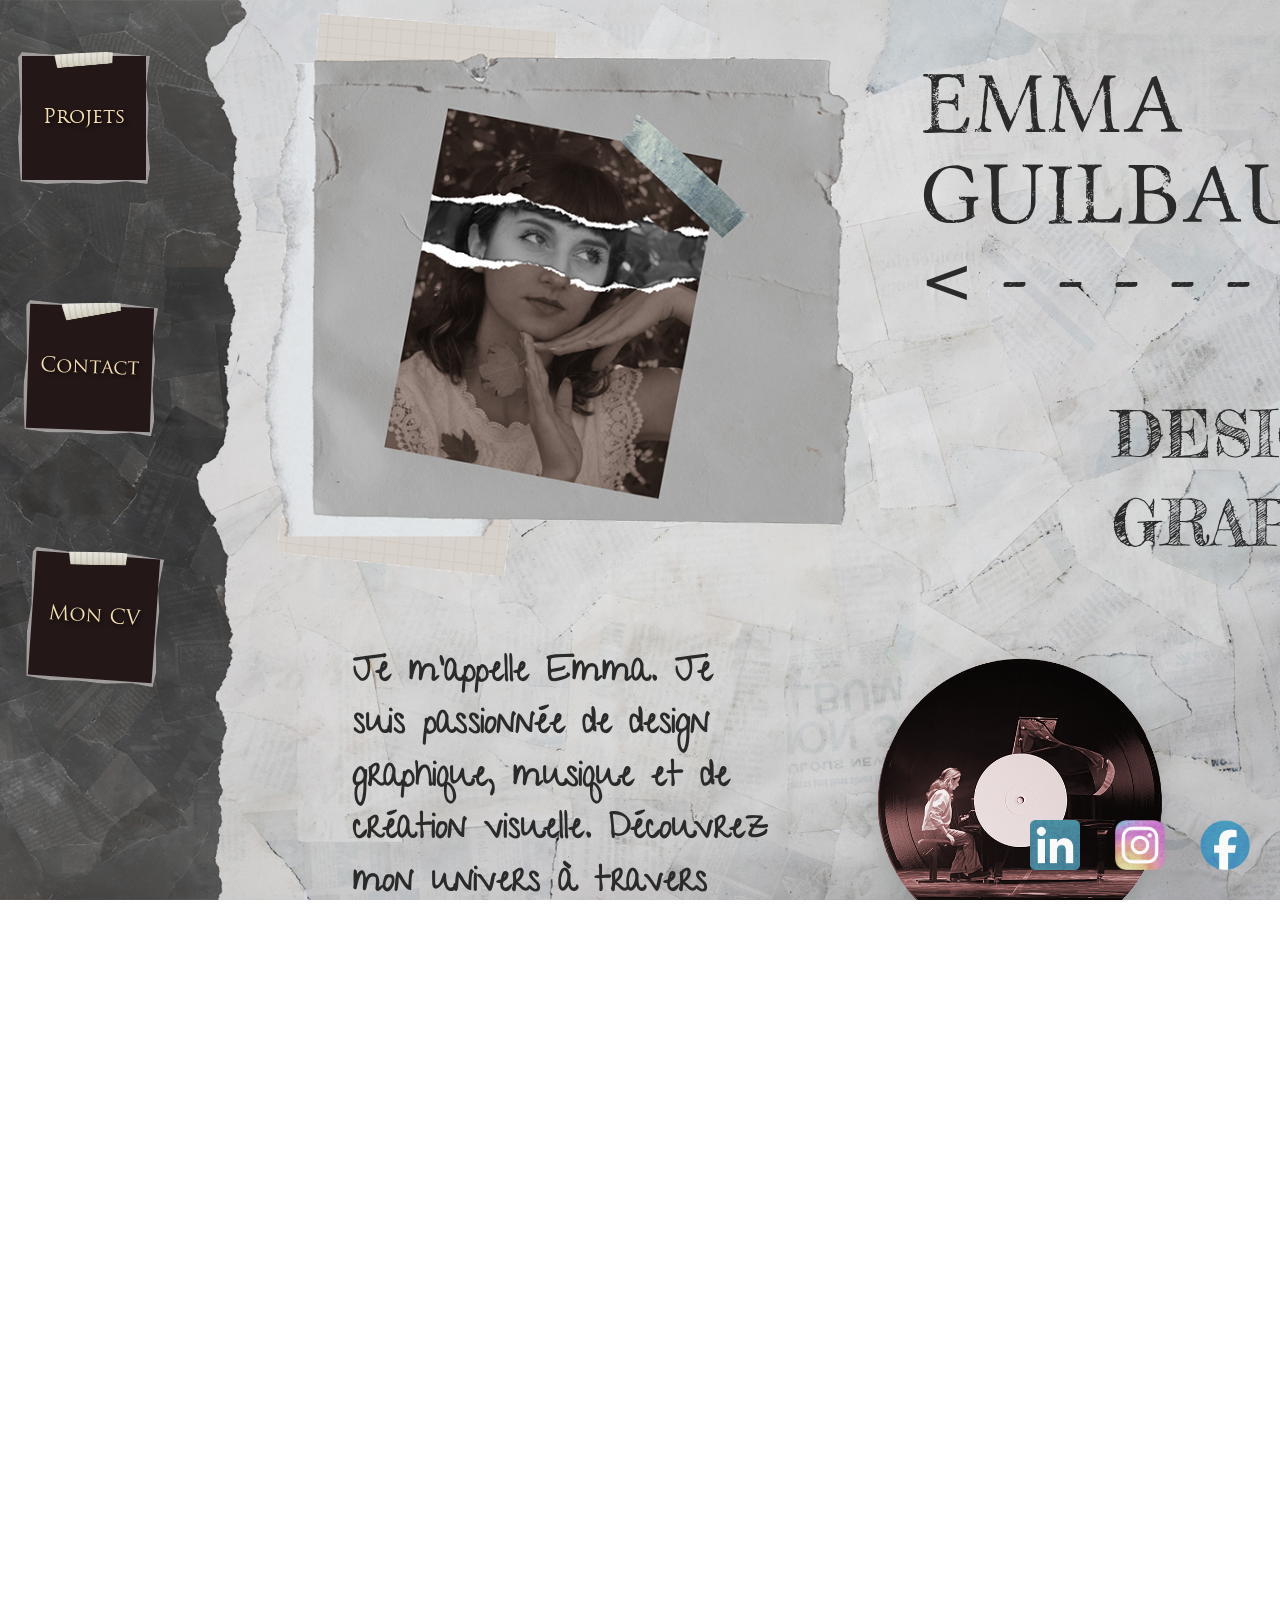
<file: index.html>
<!DOCTYPE html>
<html lang="fr">

<head>
  <meta charset="UTF-8" />
  <meta name="viewport" content="width=device-width, initial-scale=1" />
  <link rel="stylesheet" href="style.css" />
  <title>Mon portfolio</title>
</head>

<body>
  <div class="layout">
    <!-- ===================== SIDEBAR ===================== -->




    <aside class="sidebar" aria-label="Menu latéral">



      <nav>
        <div class="nav-title"></div>
        <ul>
          <li class="projet"><a href="/projets.php">Projets</a></li>
          <br> </br>
          <br> </br>
          <li class="contact"><a href="/contact.html">Contact</a></li>
          <br> </br>
          <br> </br>
          <li><a class="cv" href="/cv-emma-guilbaud.pdf" download="cv-emma-guilbaud.pdf">Mon CV</a></li>
        </ul>
        <br> </br>
      </nav>

    </aside>



    <main>
      <section class="presentation">
        <div class="photo"></div>
        <h1 class="titre">Emma Guilbaud
          <br>
          < - - - - - </br>
            <span class="menu-typo">Designer graphique</span>
        </h1>

        <p class="infos">
          Je m'appelle Emma.
          Je suis passionnée de design graphique, musique et de création
          visuelle. Découvrez mon univers à travers mes projets !
          <br>Bonne visite !</br>
        </p>

        <div class="vinyl-container">
          <a class="vinyl-link" href="https://pin.it/6rVgfZdIo" aria-label="Voir mon compte Pinterest">
            <div class="vinyl">
              <div class="plate">
                <img src="textures/vinyle.png" alt="Vinyl décoratif" class="vinyl-img">
              </div>
            </div>
          </a>
        </div>
      </section>


      <div class="marquee" role="region" aria-label="Actualités défilantes">
        <div class="marquee__track">
          <div class="marquee__group">
            <span class="marquee__item">Mixed media</span>
            <span class="marquee__item">UX / UI design</span>
            <span class="marquee__item">Photographie</span>
            <span class="marquee__item">Montage</span>
            <span class="marquee__item">Création</span>
            <span class="marquee__item">Musique</span>
          </div>
          <div class="marquee__group" aria-hidden="true">
            <span class="marquee__item">Mixed media</span>
            <span class="marquee__item">UX / UI design</span>
            <span class="marquee__item">Photographie</span>
            <span class="marquee__item">Montage</span>
            <span class="marquee__item">Création</span>
            <span class="marquee__item">Musique</span>
          </div>
        </div>
      </div>

      <!-- Nouveau carousel des technologies (sens inverse) -->
      <div class="marquee marquee--tech" role="region" aria-label="Technologies maîtrisées">
        <div class="marquee__track marquee__track--reverse">
          <div class="marquee__group">
            <span class="marquee__item marquee__item--tech">HTML</span>
            <span class="marquee__item marquee__item--tech">CSS</span>
            <span class="marquee__item marquee__item--tech">PHP</span>
            <span class="marquee__item marquee__item--tech">JAVASCRIPT</span>
            <span class="marquee__item marquee__item--tech">SQL</span>
          </div>
          <div class="marquee__group">
            <span class="marquee__item marquee__item--tech">HTML</span>
            <span class="marquee__item marquee__item--tech">CSS</span>
            <span class="marquee__item marquee__item--tech">PHP</span>
            <span class="marquee__item marquee__item--tech">JAVASCRIPT</span>
            <span class="marquee__item marquee__item--tech">SQL</span>
          </div>
          <div class="marquee__group">
            <span class="marquee__item marquee__item--tech">HTML</span>
            <span class="marquee__item marquee__item--tech">CSS</span>
            <span class="marquee__item marquee__item--tech">PHP</span>
            <span class="marquee__item marquee__item--tech">JAVASCRIPT</span>
            <span class="marquee__item marquee__item--tech">SQL</span>
          </div>
          <div class="marquee__group" aria-hidden="true">
            <span class="marquee__item marquee__item--tech">HTML</span>
            <span class="marquee__item marquee__item--tech">CSS</span>
            <span class="marquee__item marquee__item--tech">PHP</span>
            <span class="marquee__item marquee__item--tech">JAVASCRIPT</span>
            <span class="marquee__item marquee__item--tech">SQL</span>
          </div>
        </div>
      </div>


      <h1 class="menu-typo">Je suis à l'aise et j'aime travailler avec ces logiciels de la suite Adobe</h1>
      <section class="section" id="competences" aria-label="Mes compétences">
        <div class="main-grid">
          <article class="card" tabindex="0">
            <span class="tape"></span>
            <div class="title">Photoshop</div>
            <div class="small">photomontage, retouches, double expo</div>
            <img src="adobelogo/photoshop.png" alt="Photoshop" style="height:auto; width: 55%;">
          </article>
          <article class="card" tabindex="0">
            <span class="tape"></span>
            <div class="title">Illustrator</div>
            <div class="small">Logos, typos, identité visuelle</div>
            <img src="adobelogo/illustrator.png" alt="Illustrator" style="height:auto; width: 55%;">
          </article>
          <article class="card" tabindex="0">
            <span class="tape"></span>
            <div class="title">InDesign</div>
            <div class="small">brochures, flyers, magazines</div>
            <img src="adobelogo/indesign.png" alt="InDesign" style="height:auto; width: 55%;">
          </article>
          <article class="card" tabindex="0">
            <span class="tape"></span>
            <div class="title">Premiere Pro</div>
            <div class="small">montage vidéo</div>
            <img src="adobelogo/premierepro.png" alt="Premiere Pro" style="height:auto; width: 55%;">
          </article>
          <article class="card" tabindex="0">
            <span class="tape"></span>
            <div class="title">Lightroom</div>
            <div class="small">retouche photo, color grading</div>
            <img src="adobelogo/lightroom.png" alt="Lightroom" style="height:auto; width: 55%;">
          </article>
        </div>
        <br> </br>
      </section>
    </main>

    <div class="infos">

      <br> </br>
      <div class="reseaux-textures">
        <a href="https://www.linkedin.com/in/emma-g-4809b5354" target="_blank" rel="noopener noreferrer">
          <img src="textures/linkedin-texture.png" alt="LinkedIn-Emma-Guilbaud" class="icone-reseaux">
        </a>

        <a href="https://www.instagram.com/emma_g_designpro?igsh=MWFjdXRpOXBhaWFuNw%3D%3D&utm_source=qr" target="_blank"
          rel="noopener noreferrer">
          <img src="textures/instagram-texture.png" alt="Instagram-Emma-Guilbaud" class="icone-reseaux">
        </a>

        <a href="https://www.facebook.com/share/1G7EeqjEGr/?mibextid=wwXIfr" target="_blank" rel="noopener noreferrer">
          <img src="textures/facebook-texture.png" alt="Facebook-Emma-Guilbaud" class="icone-reseaux">
        </a>
      </div>
    </div>

    <h1>Découvre mes réalisations graphiques et web dans la page Projets !</h1>

    <p class="footer">&copy; 2026 Portfolio Emma Guilbaud – Tous droits réservés.</p>

</body>

</html>
</file>
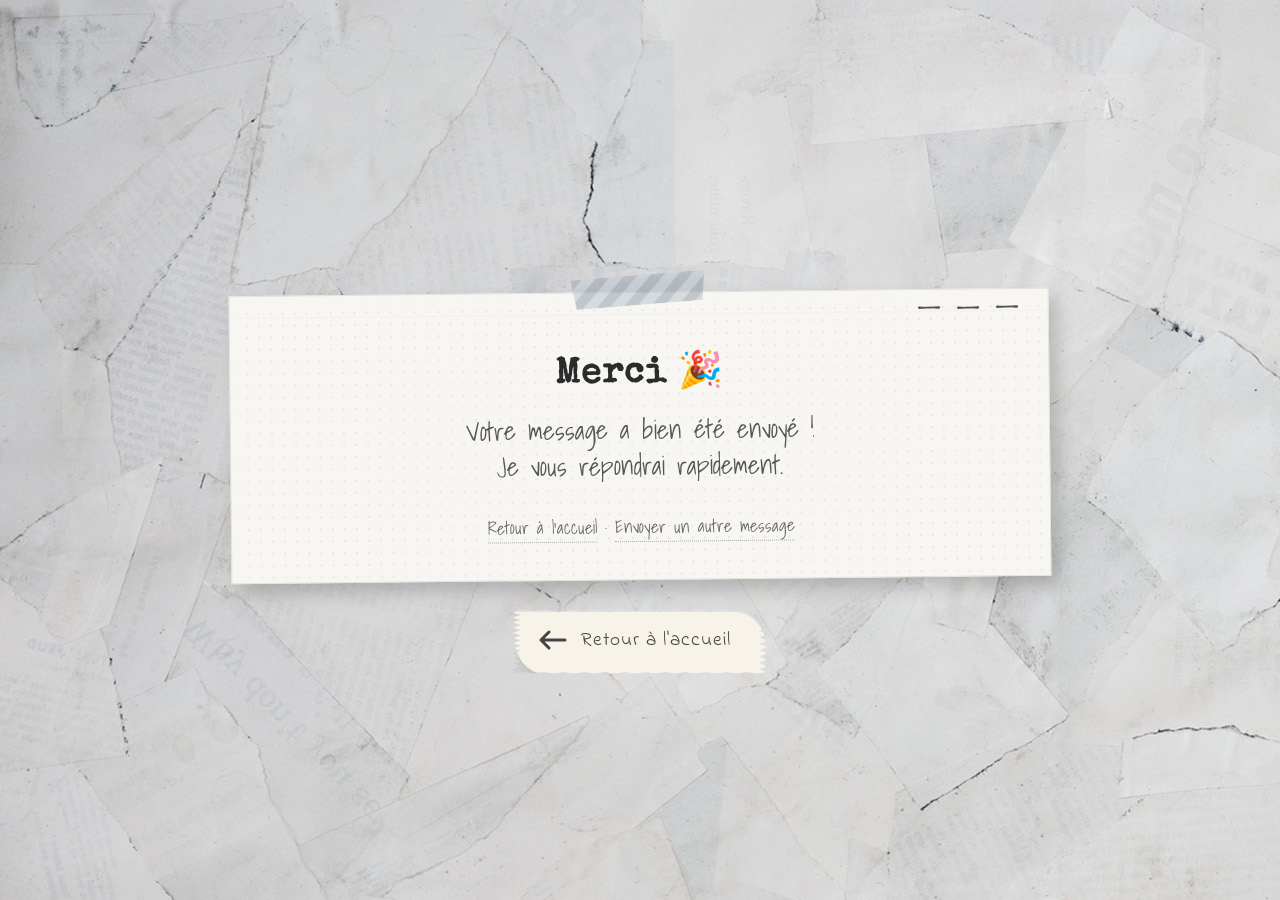
<file: contact-success.html>
<!DOCTYPE html>
<html lang="fr">
<head>
<meta charset="UTF-8">
<meta name="viewport" content="width=device-width, initial-scale=1.0">
<link href="https://fonts.googleapis.com/css2?family=Special+Elite&family=Shadows+Into+Light&display=swap" rel="stylesheet">
<link href="https://fonts.googleapis.com/css2?family=Indie+Flower&display=swap" rel="stylesheet">
<title>Message envoyé - Emma Guilbaud</title>
<link rel="stylesheet" href="contact.css">
</head>

<body>
  <main class="frame">
    <div class="arrows">&mdash; &mdash; &mdash;</div>
    <h1>Merci 🎉</h1>
    <p class="intro">Votre message a bien été envoyé !<br>Je vous répondrai rapidement.</p>

    <p class="postscript">
      <a href="index.html">Retour à l'accueil</a> · 
      <a href="contact.html">Envoyer un autre message</a>
    </p>
  </main>

  <button onclick="window.location.href='index.html'" class="bouton-retour bouton-retour--bottom">
    <span class="fleche-retour" aria-hidden="true">
      <svg width="32" height="24" viewBox="0 0 32 24" fill="none" xmlns="http://www.w3.org/2000/svg">
        <path d="M28 12H4M4 12L12 4M4 12L12 20" stroke="#444" stroke-width="3" stroke-linecap="round" stroke-linejoin="round"/>
      </svg>
    </span>
    Retour à l'accueil
  </button>
</body>
</html>
</file>
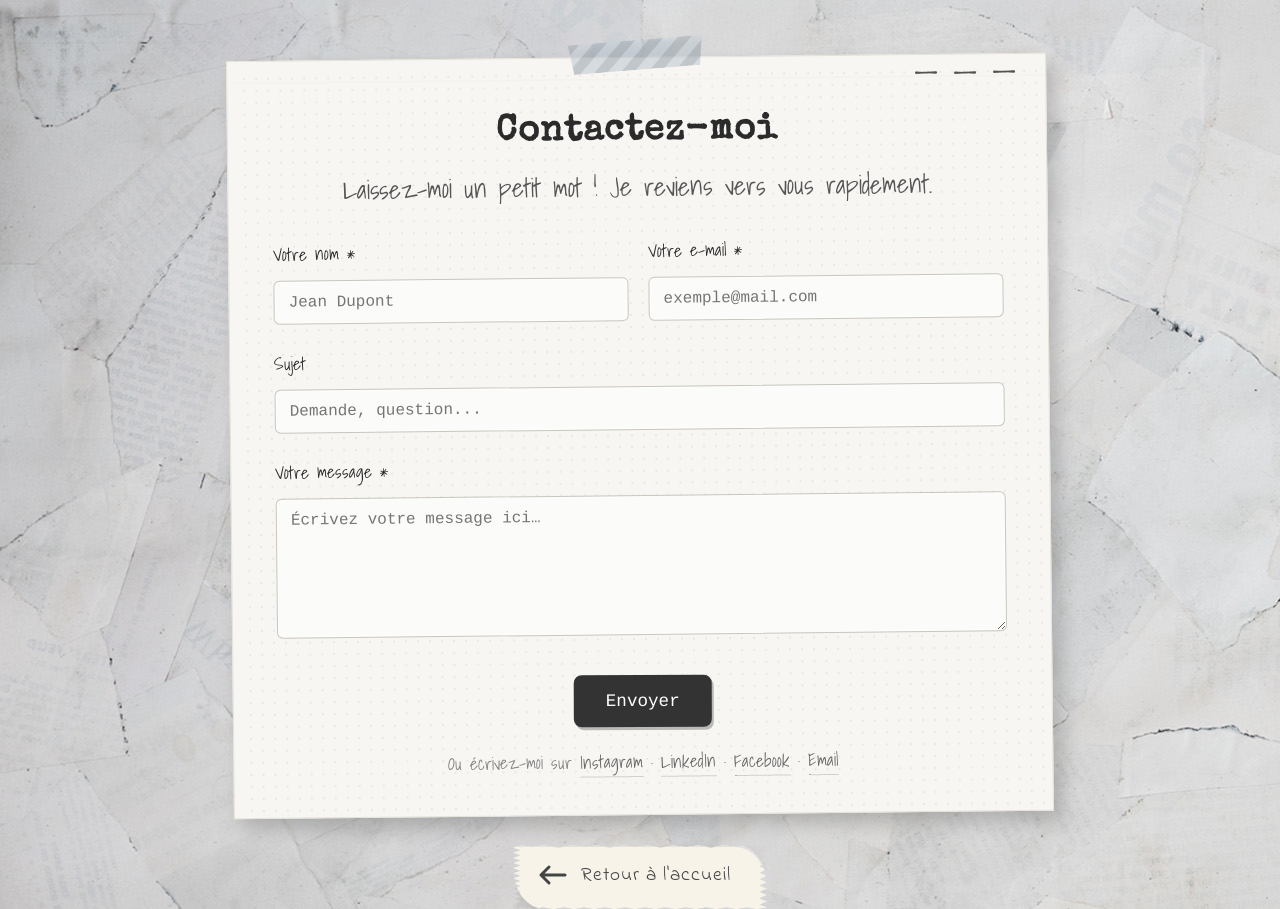
<file: contact.html>
<!doctype html>
<html lang="fr">
  <head>
    <meta charset="UTF-8" />
    <meta name="viewport" content="width=device-width, initial-scale=1.0" />
    <link
      href="https://fonts.googleapis.com/css2?family=Special+Elite&family=Shadows+Into+Light&display=swap"
      rel="stylesheet"
    />
    <link
      href="https://fonts.googleapis.com/css2?family=Indie+Flower&display=swap"
      rel="stylesheet"
    />
    <title>Contact - Emma Guilbaud</title>
    <link rel="stylesheet" href="contact.css" />
  </head>

  <body>
    <main class="frame">
      <div class="arrows">&mdash; &mdash; &mdash;</div>
      <h1>Contactez-moi</h1>
      <p class="intro">
        Laissez-moi un petit mot ! Je reviens vers vous rapidement.
      </p>

      <form
        action="https://formspree.io/f/xreealel"
        method="POST"
        class="contact-form"
      >
        <!-- Champ anti-spam (honeypot) : ne pas remplir -->
        <input
          type="text"
          name="_gotcha"
          style="display: none"
          aria-hidden="true"
        />
        <!-- Redirection après envoi -->
        <input type="hidden" name="_next" value="/contact-success.html" />

        <div class="form-group row">
          <div class="input-group">
            <label for="name">Votre nom *</label>
            <input id="name" name="name" placeholder="Jean Dupont" required />
          </div>
          <div class="input-group">
            <label for="email">Votre e-mail *</label>
            <input
              id="email"
              name="email"
              type="email"
              placeholder="exemple@mail.com"
              required
            />
          </div>
        </div>

        <div class="form-group">
          <div class="input-group">
            <label for="subject">Sujet</label>
            <input
              id="subject"
              name="subject"
              placeholder="Demande, question..."
            />
          </div>
        </div>

        <div class="form-group">
          <div class="input-group">
            <label for="message">Votre message *</label>
            <textarea
              id="message"
              name="message"
              placeholder="Écrivez votre message ici…"
              required
            ></textarea>
          </div>
        </div>

        <div class="submit-section">
          <button type="submit" class="btn-submit">Envoyer</button>
        </div>
      </form>

      <p class="postscript">
        Ou écrivez-moi sur
        <a
          href="https://www.instagram.com/emma_g_designpro?igsh=MWFjdXRpOXBhaWFuNw%3D%3D&utm_source=qr"
          target="_blank"
          rel="noopener noreferrer"
          >Instagram</a
        >
        ·
        <a
          href="https://www.linkedin.com/in/emma-g-4809b5354"
          target="_blank"
          rel="noopener noreferrer"
          >LinkedIn</a
        >
        ·
        <a
          href="https://www.facebook.com/share/1G7EeqjEGr/?mibextid=wwXIfr"
          target="_blank"
          rel="noopener noreferrer"
          >Facebook</a
        >
        ·
        <a href="mailto:e.guilbaud24@gmail.com">Email</a>
      </p>
    </main>

    <button
      onclick="window.location.href = 'index.html'"
      class="bouton-retour bouton-retour--bottom"
    >
      <span class="fleche-retour" aria-hidden="true">
        <svg
          width="32"
          height="24"
          viewBox="0 0 32 24"
          fill="none"
          xmlns="http://www.w3.org/2000/svg"
        >
          <path
            d="M28 12H4M4 12L12 4M4 12L12 20"
            stroke="#444"
            stroke-width="3"
            stroke-linecap="round"
            stroke-linejoin="round"
          />
        </svg>
      </span>
      Retour à l'accueil
    </button>
  </body>
</html>
</file>
<file: contact.css>
* {
  box-sizing: border-box;
  margin: 0;
  padding: 0;
}


  :root{
  --ink:#2b2b2b;
  --paper:#f7f6f3;
  --paper-edge:#e5e2da;
  --shadow:rgba(0,0,0,.18);
}


.fleche-retour {
  display: flex;
  align-items: center;
  justify-content: center;
  width: 32px;
  height: 32px;
  border-radius: 50%;
  transition: background 0.2s, box-shadow 0.2s;
}



body{
  margin:0;
  color:var(--ink);
  font-family:"Courier New", monospace;
  background: url(textures/collagebackground.jpg);
  min-height:100vh;
  display:flex;
  flex-direction: column;
  align-items: center;
  justify-content: center;
  gap: 30px;
  padding:12vmin 3vmin 8vmin;
}
.frame{
  position:relative;
  width:min(820px, 100%);
  padding:56px 44px 40px;
  background:var(--paper);
  border:1px solid var(--paper-edge);
  box-shadow:8px 10px 18px var(--shadow);
  transform:rotate(-.6deg);
  isolation:isolate;
  margin-top: 30px;
}
.frame::before{
  content:"";
  position:absolute; inset:auto 0 auto 0;
  width:140px; height:30px; margin:auto; top:-18px;
  background:repeating-linear-gradient(135deg, rgba(160,170,180,.55) 0 10px, rgba(200,210,220,.55) 10px 20px);
  filter:drop-shadow(0 4px 3px rgba(0,0,0,.15));
  transform:rotate(-4deg);
  clip-path:polygon(2% 0, 98% 0, 95% 100%, 5% 100%);
  opacity:.95;
}
.frame::after{
  content:""; position:absolute; inset:0; pointer-events:none; z-index:-1;
  background:
    conic-gradient(from 90deg at 10px 10px, #d9d6cd 90deg, transparent 0) 0 0/12px 12px repeat,
    linear-gradient(transparent 14px, rgba(0,0,0,.04) 15px) 0 0/100% 16px no-repeat;
  mix-blend-mode:multiply; opacity:.35; transform:translate(6px,6px);
}
h1{
  font-family:'Special Elite', system-ui;
  letter-spacing:1px; text-align:center; margin:0 0 18px; font-size:clamp(24px, 3.2vw, 36px);
}
p.intro{
  font-family:'Shadows Into Light', cursive;
  font-size:clamp(20px, 3vw, 26px);
  text-align:center; 
  margin:0 0 32px;
  color: #555;
  line-height: 1.4;
}
/* Formulaire de contact amélioré */
.contact-form { 
  display: flex;
  flex-direction: column;
  gap: 24px;
  max-width: 100%;
}

.form-group {
  width: 100%;
}

.input-group {
  display: flex;
  flex-direction: column;
  gap: 8px;
}

.input-group label { 
  font-family: 'Shadows Into Light', cursive; 
  font-size: 1.1rem;
  color: var(--ink);
  margin-bottom: 4px;
}



.input-group input, 
.input-group textarea {
  border: 1px solid #c9c6be; 
  background: #fbfbfa; 
  border-radius: 6px;
  padding: 12px 14px; 
  font: inherit; 
  transition: .15s border-color, .15s background;
  box-shadow: inset 0 0 0 1px rgba(255,255,255,.6);
  width: 100%;
}

.input-group input:focus, 
.input-group textarea:focus { 
  outline: none; 
  border-color: #9a978d; 
  background: #fff;
}

.input-group textarea { 
  min-height: 140px; 
  resize: vertical;
}

.row { 
  display: grid; 
  grid-template-columns: 1fr 1fr; 
  gap: 20px; 
}

@media (max-width: 600px) { 
  body {
    padding: 15vmin 2vmin 10vmin;
    min-height: 100vh;
  }
  
  .row { 
    grid-template-columns: 1fr; 
    gap: 16px;
  }
  
  .frame {
    padding: 56px 24px 30px;
    margin-top: 40px;
    width: 95%;
    max-width: 500px;
  }
  
  .frame::before {
    width: 100px;
    height: 24px;
    top: -14px;
  }
  
  h1 {
    font-size: clamp(20px, 5vw, 28px);
  }
  
  p.intro {
    font-size: clamp(16px, 4vw, 20px);
    margin-bottom: 24px;
  }
  
  .contact-form {
    gap: 20px;
  }
  
  .input-group label {
    font-size: 1rem;
  }
  
  .input-group input,
  .input-group textarea {
    padding: 11px 13px;
    font-size: 15px;
  }
  
  .input-group textarea {
    min-height: 120px;
  }
  
  .bouton-retour {
    font-size: 1.1em;
    padding: 12px 28px 16px 20px;
  }
  
  .postscript {
    font-size: 1rem;
    padding: 0 10px;
  }
}

/* Écrans moyens entre 361px et 495px */
@media (min-width: 361px) and (max-width: 495px) {
  body {
    padding: 16vmin 2vmin 10vmin;
  }
  
  .frame {
    margin-top: 45px;
  }
}

/* Très petits écrans (360px et moins) */
@media (max-width: 360px) {
  body {
    padding: 18vmin 1.5vmin 10vmin;
    min-height: 100vh;
  }
  
  .frame {
    padding: 56px 18px 28px;
    margin-top: 50px;
    width: 96%;
  }
  
  .frame::before {
    width: 85px;
    height: 20px;
    top: -12px;
  }
  
  h1 {
    font-size: 18px;
    margin-bottom: 10px;
  }
  
  p.intro {
    font-size: 15px;
    margin-bottom: 20px;
  }
  
  .contact-form {
    gap: 18px;
  }
  
  .input-group label {
    font-size: 0.95rem;
  }
  
  .input-group input,
  .input-group textarea {
    padding: 10px 12px;
    font-size: 14px;
  }
  
  .input-group textarea {
    min-height: 110px;
  }
  
  .btn-submit {
    font-size: 1rem;
    padding: 14px 28px;
  }
  
  .bouton-retour {
    font-size: 1em;
    padding: 10px 24px 14px 18px;
  }
  
  .postscript {
    font-size: 0.9rem;
  }
}

/* Section du bouton d'envoi */
.submit-section { 
  display: flex; 
  justify-content: center;
  margin-top: 16px;
}

.btn-submit {
  font-family: 'Courier New', monospace;
  border: 0; 
  padding: 16px 32px; 
  border-radius: 8px; 
  cursor: pointer;
  background: #333; 
  color: #fff; 
  box-shadow: 2px 3px 0 rgba(0,0,0,.25);
  transform: rotate(.4deg); 
  transition: filter .15s, transform .1s;
  font-size: 1.1rem;
}

.btn-submit:hover { 
  filter: brightness(1.05); 
}

.btn-submit:active { 
  transform: translateY(1px) rotate(.4deg); 
  box-shadow: 1px 2px 0 rgba(0,0,0,.25); 
}
.postscript{
  margin-top: 24px; 
  text-align: center; 
  font-family: 'Shadows Into Light', cursive;
  font-size: 1.1rem; 
  opacity: .8;
  color: #666;
  line-height: 1.3;
}

.postscript a {
  color: #444;
  text-decoration: none;
  transition: color 0.2s ease;
  border-bottom: 1px dotted #999;
}

.postscript a:hover {
  color: #222;
  border-bottom: 1px solid #444;
}
.arrows{
  position:absolute; right:24px; top:10px; font-family:'Special Elite';
  opacity:.8; letter-spacing:4px; font-size:22px;
}

/* Bouton retour identique à la page projets */
.bouton-retour {
  display: flex;
  align-items: center;
  gap: 12px;
  margin: 0;
  padding: 14px 36px 18px 24px;
  background: #f7f3e9;
  box-shadow: 0 12px 32px -8px #aaa, 0 2px 0 #e0e0e0 inset;
  color: #444;
  letter-spacing: 1px;

  border: none;
  border-radius: 0 32px 0 32px / 0 40px 0 40px;

  font-family: "Indie Flower", "Comic Sans MS", cursive, sans-serif;
  font-size: 1.2em;

  text-align: left;
  position: relative;
  cursor: pointer;
  z-index: 10;
  transition: background 0.2s, box-shadow 0.2s;
  outline: none;

  /* Effet de bord déchiré en bas */
  clip-path: polygon(
    0% 4%,
    3% 0%,
    7% 3%,
    12% 0%,
    18% 4%,
    23% 0%,
    28% 3%,
    33% 0%,
    38% 4%,
    43% 0%,
    48% 3%,
    53% 0%,
    58% 4%,
    63% 0%,
    68% 3%,
    73% 0%,
    78% 4%,
    83% 0%,
    88% 3%,
    93% 0%,
    97% 4%,
    100% 0%,
    100% 8%,
    97% 12%,
    100% 18%,
    97% 23%,
    100% 28%,
    97% 33%,
    100% 38%,
    97% 43%,
    100% 48%,
    97% 53%,
    100% 58%,
    97% 63%,
    100% 68%,
    97% 73%,
    100% 78%,
    97% 83%,
    100% 88%,
    97% 93%,
    100% 97%,
    96% 100%,
    92% 97%,
    88% 100%,
    84% 97%,
    80% 100%,
    76% 97%,
    72% 100%,
    68% 97%,
    64% 100%,
    60% 97%,
    56% 100%,
    52% 97%,
    48% 100%,
    44% 97%,
    40% 100%,
    36% 97%,
    32% 100%,
    28% 97%,
    24% 100%,
    20% 97%,
    16% 100%,
    12% 97%,
    8% 100%,
    4% 97%,
    0% 100%,
    0% 92%,
    3% 88%,
    0% 84%,
    3% 80%,
    0% 76%,
    3% 72%,
    0% 68%,
    3% 64%,
    0% 60%,
    3% 56%,
    0% 52%,
    3% 48%,
    0% 44%,
    3% 40%,
    0% 36%,
    3% 32%,
    0% 28%,
    3% 24%,
    0% 20%,
    3% 16%,
    0% 12%,
    3% 8%
  );
}

 html,
body {
  height: 100%;
  cursor: url(curseur-perso.png) 8 8, auto !important;
  
}

/* Pour les écrans supérieurs à 1300px : bouton en haut à gauche */
@media (min-width: 1301px) {
  body {
    overflow: hidden;
  }
  
  .bouton-retour {
    position: absolute;
    top: 8px;
    left: 32px;
    margin-top: 40px;
  }
}
</file>
<file: style.css>
/* BOUTON FERMER LIGHTBOX (desktop) */
/* BOUTON FERMER LIGHTBOX (desktop, dynamique et grand) */
/* Bouton fermer dans le coin du carré blanc, grand et dynamique */
/* Bouton fermer ENCORE PLUS GRAND, bien à droite */
.close-lightbox-btn {
  position: absolute;
  top: 10px;
  right: 10px;
  width: 180px;
  height: 180px;
  background: #fff;
  color: #23272b;
  cursor: pointer;
  z-index: 100;
  display: flex;
  align-items: center;
  justify-content: center;
  font-size: 150px;
  font-weight: 900;
  border-radius: 50%;
  box-shadow: 0 18px 60px rgba(0,0,0,0.22);
  border: 7px solid #e0e0e0;
  transition: background 0.22s, color 0.22s, box-shadow 0.22s, transform 0.22s cubic-bezier(.2,.9,.2,1);
  will-change: transform;
  outline: none;
  border-style: solid;
}
.close-lightbox-btn:hover, .close-lightbox-btn:focus {
  background: #f7f7f7;
  color: #7A9BB8;
  box-shadow: 0 14px 40px rgba(122,155,184,0.22);
  transform: scale(1.22) rotate(-12deg);
}
@media (max-width: 900px) {
  .close-lightbox-btn {
    top: 10px;
    right: 10px;
    width: 38px;
    height: 38px;
    font-size: 26px;
  }
}
.lightbox-panel {
  position: relative;
}
/* Carousels passent derrière la sidebar sur desktop */
@media (min-width: 1000px) {
  .sidebar {
    position: relative;
    z-index: 10;
  }
  .marquee, .marquee--tech {
    position: relative;
    z-index: 5;
  }
  .sidebar::before {
    z-index: 11;
  }
  /* Les carousels passent sous la sidebar */
  .sidebar {
    pointer-events: auto;
  }
  .marquee, .marquee--tech {
    pointer-events: auto;
  }
}
* {
  margin: 0;
  padding: 0;
  box-sizing: border-box;
}

img {
  max-width: 100%;
  height: auto;
  display: block;
}

/* Police Aloha Brush (locale) */
@font-face {
  font-family: 'Aloha Brush';
  src: url('fonts/aloha-brush-font/AlohaBrushDemoVersionRegular-d97Ag.ttf') format('truetype');
  font-weight: 200;
  font-style: normal;
  font-display: swap;
}

@font-face {
  font-family: 'Aloha Brush';
  src: url('fonts/aloha-brush-font/AlohaBrushDemoVersionItalic-mL0Wj.ttf') format('truetype');
  font-weight: 200;
  font-style: italic;
  font-display: swap;
}

/* Police Give You Glory (locale) */
@font-face {
  font-family: 'Give You Glory';
  src: url('fonts/Give_You_Glory/GiveYouGlory-Regular.ttf') format('truetype');
  font-weight: 400;
  font-style: normal;
  font-display: swap;
}

/* Police Fredericka the Great (locale) */
@font-face {
  font-family: 'Fredericka the Great';
  src: url('fonts/Fredericka_the_Great/FrederickatheGreat-Regular.ttf') format('truetype');
  font-weight: 400;
  font-style: normal;
  font-display: swap;
}

/* Police Portmanteau (locale) */
@font-face {
  font-family: 'Portmanteau';
  src: url('fonts/portmanteau/Portmanteau-Regular.otf') format('opentype');
  font-weight: 400;
  font-style: normal;
  font-display: swap;
}

/* Police Trajan Pro (locale) */
@font-face {
  font-family: 'Trajan Pro';
  src: url('fonts/trajan-pro/TrajanPro-Regular.ttf') format('truetype');
  font-weight: 400;
  font-style: normal;
  font-display: swap;
}

@font-face {
  font-family: 'Trajan Pro';
  src: url('fonts/trajan-pro/TrajanPro-Bold.otf') format('opentype');
  font-weight: 700;
  font-style: normal;
  font-display: swap;
}

/* Appliquer Portmanteau aux titres h1 */
h1 {
  font-family: 'Portmanteau', cursive, ui-rounded, system-ui, -apple-system;
  font-weight: 540;
  font-size: 400%;
  margin-left: 0;
  padding: 60px;

}

/* Appliquer la même typo que le menu aux mots 'Designer graphique' */
.menu-typo {
  font-family: 'Fredericka the Great', cursive, ui-rounded, system-ui, -apple-system;
  font-weight: 400;
}

/* Décaler 'Designer graphique' plus à droite dans le titre uniquement */
.titre .menu-typo {
  display: inline-block;
  margin-top: 60px;
  margin-left: 12rem;
}

/* (supprimé) .role-line n'est plus utilisé */

.titre {
}

a {
  color: inherit;
  text-decoration: none;
}

.sidebar {

  overflow: hidden;
}



/* =========================================
   PALETTE & BASE
========================================= */
:root {
  --graphite: #2a2a2a;
  --paper-shadow: rgba(0, 0, 0, 0.18);

  /* Palette Adobe harmonieuse terre et naturel */
  --adobe-blue: #7A9BB8;
  --adobe-orange: #C8956B;
  --adobe-pink: #B8857A;
  --adobe-purple: #9B7B9A;


  /* Sidebar (post-it) */
  --aside-bg: #fff9d6;
  --aside-border: #e8dfb5;
  --tape: #b2aa8f;

  --sidebar-w: 260px;
  --gap: 24px;
}

* {
  box-sizing: border-box;
  margin: 0;
  padding: 0;
}

html,
body {
  height: 100%;
  cursor: url(curseur-perso.png) 8 8, auto;

}

main {
  display: grid;
  grid-template-rows: auto auto 1fr;
  gap: var(--gap);
}

body {
  background: url(textures/collagebackground.jpg) no-repeat center top fixed;
  background-size: cover;
  min-height: 100vh;
  /* fond blanc, pas de texture */
  color: var(--graphite);
  font-family: ui-rounded, system-ui, -apple-system, Segoe UI, Roboto,
    "Helvetica Neue", Arial, "Apple Color Emoji", "Segoe UI Emoji";
  line-height: 1.4;
}

/* Scroll propre + pas d’horizontal */
html,
body {
  overflow-x: hidden;
  overflow-y: auto;
}

main,
.sidebar {
  overscroll-behavior: contain;
}

/* =========================================
   LAYOUT GLOBAL
========================================= */
.layout {
  display: grid;
  grid-template-columns: var(--sidebar-w) 1fr;
  min-height: 100svh;
  /* plus fiable que 100vh sur mobile */
}

/* =========================================
   SIDEBAR POST-IT (sans tilt qui casse sticky)
========================================= */
.sidebar {
  position: sticky;
  top: 0;
  align-self: start;
  height: 100svh;
  max-height: 100svh;
  /* évite les sauts iOS */
  overflow: auto;
  background: url(textures/aside.png) no-repeat center/cover;




  padding: 26px 18px 24px;

  /* IMPORTANT: pas de transform ici -> sticky & scroll stables */
}

/* Washi tape qui ne bloque rien */
.sidebar::before {
  content: "";
  position: absolute;
  left: 50%;
  top: 8px;
  transform: translateX(-50%) rotate(-3deg);
  width: 110px;
  height: 26px;
  z-index: 1;
  background: repeating-linear-gradient(90deg, #0001 0 2px, #0000 2px 6px),
}


.sidebar-tilt {
  transform: rotate(-0.6deg);
  transform-origin: top left;
}



.brand {
  font-weight: 800;
  letter-spacing: 0.02em;
  font-size: 20px;
  margin: 6px;
}

.tagline {
  font-size: 13px;
  opacity: 0.75;
  margin-bottom: 18px;
}

nav .nav-title {
  font-size: 12px;
  text-transform: uppercase;
  letter-spacing: 0.18em;
  opacity: 0.55;
  margin: 18px 0 10px;
}

nav ul {
  list-style: none;
  padding: 0;
  margin: 0;
  display: grid;
  gap: 10px;
}

nav li+li {
  margin-top: 8px;
}

/* Liens = post-its carrés plus grands avec effet papier déchiré */
nav a {
  --post-size: 132px;
  position: relative;
  display: inline-grid;
  place-items: center;
  width: var(--post-size);
  height: var(--post-size);
  z-index: 6;
  padding: 12px;
  margin-top: 8px;
  /* Espace pour les épingles */
  background:
    radial-gradient(140px 70px at 16% 14%, rgba(169, 188, 225, 0.178) 0, transparent 72%),
    var(--note-yellow);
  transition: transform 0.22s cubic-bezier(.2, .9, .2, 1), box-shadow 0.18s ease;
  overflow: visible;
  text-align: center;
  font-weight: 700;
  /* Bords déchirés réalistes */
  clip-path: polygon(0% 4%, 3% 0%, 28% 2%, 45% 1%, 67% 0%, 89% 2%, 100% 3%,
      97% 26%, 99% 42%, 98% 65%, 100% 88%, 98% 100%,
      82% 98%, 61% 100%, 42% 99%, 21% 100%, 2% 98%,
      1% 83%, 0% 65%, 2% 44%, 1% 23%);
}

/* Fond des liens du menu aside avec aspect grunge */
aside.sidebar nav li a {
  background: #231717;
  color: #F5DEB3;
  font-family: 'Trajan Pro', serif, system-ui, -apple-system;
  font-weight: 400;
  font-size: clamp(13px, 2vw, 20px);
  line-height: 1.12;
  white-space: normal;
  word-break: break-word;
  hyphens: auto;
  text-shadow: 2px 2px 4px rgba(0, 0, 0, 0.7);
  border: 4px solid #a09c9c;
}

/* Masking tape pour les cards du menu */
nav a::before {
  content: "";
  position: absolute;
  top: -8px;
  left: 50%;
  transform: translateX(-50%) rotate(-8deg);
  width: 60px;
  height: 18px;
  z-index: 11;
  background: repeating-linear-gradient(90deg, #0001 0 2px, #0000 2px 6px),
    linear-gradient(#ffffffcc, #ffffff66), var(--tape);
  border-radius: 2px;
  box-shadow: 0 4px 8px -6px var(--paper-shadow), 0 0 0 1px #0001 inset;
  clip-path: polygon(0 0, 100% 0, 96% 100%, 4% 100%);
  pointer-events: none;
}

/* Légères rotations par item pour naturel */
/* Variations subtiles par item : rotation et léger offset pour un rendu "fait main" */
nav a {
  /* variables de base (peuvent être surchargées par nth-child) */
  --base-rot: 0deg;
  --base-trans-x: 0px;
  --base-trans-y: 0px;
  transform: translate(var(--base-trans-x), var(--base-trans-y)) rotate(var(--base-rot));
}

/* Position de départ spécifique par item (ciblage par classe pour robustesse) */
nav li.projet a {
  --base-rot: 0deg;
  --base-trans-x: 0px;
}

nav li.contact a {
  --base-rot: 2deg;
  --base-trans-x: 6px;
  --base-trans-y: 0px;
}

nav a.cv {
  --base-rot: 4deg;
  --base-trans-x: 10px;
  --base-trans-y: 0px;
}

/* Variations de rotation du masking tape par item pour un effet naturel */
nav li.projet a::before {
  transform: translateX(-50%) rotate(-5deg);
}

nav li.contact a::before {
  transform: translateX(-50%) rotate(-12deg);
}

nav a.cv::before {
  transform: translateX(-50%) rotate(-3deg);
}

/* Hover : légèrement soulevé, avec effet grunge renforcé */
aside.sidebar nav a:hover {
  transform: translate(calc(var(--base-trans-x) + 10px), calc(var(--base-trans-y) - 8px)) rotate(var(--base-rot));
  filter: saturate(1.2) contrast(1.15) brightness(1.3);
  background: #0A0801;
  color: white;
  text-shadow: 3px 3px 6px rgba(0, 0, 0, 0.8);
}

/* S'assurer que tous les items du menu aside (li et a) ont les mêmes transitions/hover
   même si certaines entrées ont des classes différentes */
aside.sidebar nav ul li,
aside.sidebar nav ul li a {
  transition: transform 0.22s cubic-bezier(.2, .9, .2, 1), box-shadow 0.18s ease, filter 0.18s ease;
}

aside.sidebar nav ul li:hover,
aside.sidebar nav ul li a:hover {
  transform: translateY(-8px) translateX(10px) rotate(0deg);
  filter: saturate(1.04) contrast(1.02) brightness(1.02);
}

nav a:hover::before {
  transform: translateX(-50%) rotate(-5deg);
  box-shadow: 0 6px 12px rgba(0, 0, 0, 0.3);
}

/* Focus accessible */
nav a:focus {
  outline: 3px solid rgba(34, 132, 255, 0.18);
  outline-offset: 6px;
}

/* Responsive : réduire la taille des carrés sur petits écrans */
@media (max-width: 920px) {
  nav a {
    --post-size: 100px;
    width: var(--post-size);
    height: var(--post-size);
  }

  nav a::before {
    width: 48px;
    height: 16px;
    top: -7px;
  }
}

@media (max-width: 520px) {
  nav a {
    --post-size: 84px;
    width: var(--post-size);
    height: var(--post-size);
    font-size: 14px;
  }

  nav a::before {
    width: 42px;
    height: 14px;
    top: -7px;
  }
}



header.header {
  display: flex;
  align-items: center;
  justify-content: space-between;
  flex-direction: row-reverse;
  gap: 12px;
}

/* =========================================
   HEADER + BOUTONS
========================================= */
.header {
  display: flex;
  align-items: center;
  justify-content: space-between;
  gap: 12px;
}

.hdr-cta {
  display: flex;
  gap: 10px;
  align-items: center;

}



.btn {
  display: inline-flex;
  align-items: center;
  justify-content: center;
  padding: 10px 14px;
  border-radius: 12px;
  border: 1px solid #0001;
  background: radial-gradient(120px 60px at 12% 10%, #fff7 0, #0000 70%),
    #fffdfa;
  box-shadow: 0 10px 16px -12px rgba(0, 0, 0, 0.18);
  cursor: pointer;
  font-weight: 600;
}

.btn:hover {
  background: #fff4eb;
}

/* =========================================
   HERO (photo + bio)
========================================= */
.hero {
  display: grid;
  grid-template-columns: 140px 1fr;
  gap: 20px;
  align-items: center;
  padding: 18px;
  border: 1px solid #eee;
  border-radius: 16px;
  background: #fff;
}

.avatar {
  width: 140px;
  height: 140px;
  border-radius: 16px;
  object-fit: cover;
  background: #fafafa;
  border: 1px solid #eee;
  box-shadow: 0 14px 18px -14px rgba(0, 0, 0, 0.22);
}

.bio h1 {
  font-size: 26px;
  margin: 0 0 6px;
}

.bio p {
  margin: 0;
  opacity: 0.9;
}

.bio .kpis {
  margin-top: 10px;
  display: flex;
  gap: 14px;
  font-size: 13px;
  opacity: 0.8;
}

/* =========================================
   PANELS (contenu)
========================================= */
.section {
  display: grid;
  gap: 12px;
}

/* Centrage spécifique pour la section compétences */
#competences {
  display: flex;
  flex-direction: column;
  align-items: center;
  text-align: center;
}

.section h2 {
  font-size: 14px;
  text-transform: uppercase;
  letter-spacing: 0.18em;
  opacity: 0.55;
  margin: 0;
}

.panel {
  border: 1px solid #eee;
  border-radius: 16px;
  padding: 14px 16px;
  display: grid;
  gap: 8px;
  background: #fff;
  box-shadow: 0 10px 16px -14px rgba(0, 0, 0, 0.18);
}

.panel h3 {
  margin: 0;
  font-size: 16px;
}


.main-grid {
  display: flex;
  flex-direction: row;
  gap: 60px 70px;
  align-items: flex-start;
  justify-content: center;
  /* Centrage des éléments */
  width: auto;
  max-width: 1100px;
  /* Largeur maximale pour un meilleur centrage */
  padding: 8px 20px;
  margin-top: 40px;
  position: relative;
  perspective: 1200px;
  z-index: 1;
  flex-wrap: wrap;
}




.card {
  --angle: -2deg;
  --note: var(--note-yellow);
  position: relative;
  width: 150px;
  /* Augmenté de 123px à 150px */
  height: 150px;
  /* Augmenté de 123px à 150px */
  display: flex;
  flex-direction: column;
  padding: 20px 18px 26px;
  /* Augmenté le padding proportionnellement */
  gap: 10px;
  /* Augmenté l'espacement */
  background: radial-gradient(120px 60px at 10% 6%, #fff8 0, #0000 70%),
    repeating-linear-gradient(0deg, #0000 0 22px, #0001 22px 23px), var(--note);
  border-radius: 6px 10px 14px 12px;
  box-shadow: 0 18px 18px -12px var(--paper-shadow), 0 2px 0 0 #0000000f inset,
    0 0 0 1px #00000010;
  transform: rotate(var(--angle)) scale(1);
  /* Toujours à taille normale, plus de scale(0.8) */
  opacity: 1;
  /* Toujours visible */
  transition: transform 0.35s ease, box-shadow 0.35s ease, opacity 0.35s ease;
}

/* Couleurs spécifiques Adobe harmonieuses */
.card:nth-child(1) {
  /* Photoshop */
  transition-delay: 0.05s;
  --note: var(--adobe-blue);
  --angle: -2.5deg;
}

.card:nth-child(2) {
  /* Illustrator */
  transition-delay: 0.1s;
  --note: var(--adobe-orange);
  --angle: 1deg;
}

.card:nth-child(3) {
  /* InDesign */
  transition-delay: 0.15s;
  --note: var(--adobe-pink);
  --angle: 3deg;
}

.card:nth-child(4) {
  /* Premiere Pro */
  transition-delay: 0.2s;
  --note: var(--adobe-purple);
  --angle: -1deg;
}

.card:nth-child(5) {
  /* After Effects */
  transition-delay: 0.25s;
  --note: var(--adobe-purple);
  --angle: 2deg;
}

.card:nth-child(6) {
  /* Lightroom */
  transition-delay: 0.3s;
  --note: var(--adobe-blue);
  --angle: -3deg;
}

.card:nth-child(7) {
  transition-delay: 0.35s;
  --note: var(--note-pink);
  --angle: 0.5deg;
}

.card:nth-child(8) {
  transition-delay: 0.4s;
  --note: var(--note-green);
  --angle: -2deg;
}

.card:nth-child(9) {
  transition-delay: 0.45s;
  --note: var(--note-yellow);
  --angle: 2.5deg;
}

.card:hover {
  transform: rotate(calc(var(--angle) + 2deg)) translateY(-8px) scale(1.05);
  /* Légèrement plus d'effet */
  box-shadow: 0 35px 40px -22px var(--paper-shadow), 0 0 0 1px #00000026;
  filter: saturate(1.1) contrast(1.05) brightness(1.05);
  /* Effet plus marqué */
  z-index: 10;
  /* Pour passer au-dessus des autres cartes */
}

/* Style pour les images dans les cartes de compétences */
.card img {
  margin-top: auto;
  /* Pousse l'image vers le bas */
  align-self: center;
  /* Centre l'image horizontalement */
  max-width: 45%;
  /* Légèrement plus grand que 40% */
  height: auto;
  transition: transform 0.3s ease;
}

.card:hover img {
  transform: scale(1.1);
  /* Léger agrandissement de l'image au hover */
}

.card::after {
  content: "";
  position: absolute;
  right: 8px;
  bottom: 8px;
  width: 22px;
  height: 22px;
  background: linear-gradient(135deg,
      #0000 0 49%,
      #0002 50% 60%,
      #fff6 61% 100%);
  clip-path: polygon(100% 0, 100% 100%, 0 100%);
  filter: blur(0.1px);
}

.tape {
  position: absolute;
  inset: auto auto calc(100% - 8px) 10px;
  height: 24px;
  width: 72px;
  z-index: 2;
  transform: rotate(-4deg);
}

.tape::before {
  content: "";
  position: absolute;
  inset: 0;
  background: repeating-linear-gradient(90deg, #0001 0 2px, #0000 2px 6px),
    linear-gradient(#ffffffcc, #ffffff66), var(--tape);
  border-radius: 4px;
  box-shadow: 0 8px 16px -10px var(--paper-shadow), 0 0 0 1px #0001 inset;
  clip-path: polygon(0 0, 100% 0, 96% 100%, 4% 100%);
}

.title {
  font-family: 'Portmanteau', serif, system-ui, -apple-system;
  font-weight: 700;
  font-size: 15px;
  /* Réduit de 17px à 15px */
  line-height: 1.2;
  /* Amélioré pour plus de lisibilité */
  letter-spacing: 0.2px;
  margin: 6px 0 8px;
  /* Augmenté les marges */
  color: #333;
  /* Couleur plus contrastée */
}

.small {
  font-size: 16px;
  /* Augmenté de 14px à 16px */
  opacity: 1;
  /* Opacité complète pour le blanc */
  line-height: 1.3;
  /* Meilleure lisibilité */
  color: white;
  /* Texte blanc */
}

/* Décalage spécifique pour le titre Illustrator */
.main-grid .card:nth-child(2) .title {
  margin-left: -10px;
}

.vinyl-container {
  display: flex;
  justify-content: center;
  margin: 2rem auto;
  perspective: 1000px;
  max-width: 320px;
}

.vinyl {
  width: 320px;
  height: 320px;
  position: relative;
  transform-style: preserve-3d;
  transition: transform 0.5s ease;
}

.vinyl:hover {
  transform: rotate3d(1, 1, 0, 15deg);
}

.plate {
  width: 100%;
  height: 100%;
  position: relative;
  transform-style: preserve-3d;
}

.vinyl-img {
  width: 100%;
  height: 100%;
  object-fit: contain;
  filter: drop-shadow(0 10px 15px rgba(0, 0, 0, 0.2));
  transition: transform 0.3s ease;
  animation: vinylSpin 8s linear infinite;
  /* Rotation lente et continue */
}

@keyframes vinylSpin {
  from {
    transform: rotate(0deg);
  }

  to {
    transform: rotate(360deg);
  }
}

.sticker {
  display: inline-grid;
  place-items: center;
  font: 600 11px/1 ui-sans-serif, system-ui;
  padding: 6px 8px;
  border-radius: 999px;
  background: #fff;
  border: 1px dashed #0003;
  box-shadow: 0 3px 0 #00000012;
  transform: rotate(-8deg);
  transition: transform 0.25s ease, box-shadow 0.25s ease;
}

.card:hover .sticker {
  transform: rotate(0deg) translateY(-2px) scale(1.06);
  box-shadow: 0 5px 0 #0000001a;
}

/* =========================================
   CHECKBOX (Uiverse – inchangé)
========================================= */
/* From Uiverse.io by PriyanshuGupta28 */
.checkbox-wrapper input[type="checkbox"] {
  visibility: hidden;
  display: none;
}

.checkbox-wrapper *,
.checkbox-wrapper ::after,
.checkbox-wrapper ::before {
  box-sizing: border-box;
  user-select: none;
}

.checkbox-wrapper {
  position: relative;
  display: block;
  overflow: hidden;
}

.checkbox-wrapper .label {
  cursor: pointer;
}

.checkbox-wrapper .check {
  width: 50px;
  height: 50px;
  position: absolute;
  opacity: 0;
}

.checkbox-wrapper .label svg {
  vertical-align: middle;
}

.checkbox-wrapper .path1 {
  stroke-dasharray: 400;
  stroke-dashoffset: 400;
  transition: 0.5s stroke-dashoffset;
  opacity: 0;
}

.checkbox-wrapper .check:checked+label svg g path {
  stroke-dashoffset: 0;
  opacity: 1;
}

/* =========================================
   BARRE DE RECHERCHE (safe & focus)
========================================= */
.search {
  position: relative;
  margin: 10px 0 16px;
}

.search input[type="search"] {
  width: 100%;
  padding: 10px 12px 10px 36px;
  border-radius: 12px;
  border: 1px solid #e6e6e6;
  background: #fff;
  box-shadow: 0 6px 12px -10px rgba(0, 0, 0, 0.22);
  font: 500 14px/1.2 ui-sans-serif, system-ui, -apple-system;
  color: #2a2a2a;
  outline: none;
}

.search input[type="search"]:focus {
  border-color: #c7c7c7;
  box-shadow: 0 10px 16px -12px rgba(0, 0, 0, 0.25), 0 0 0 1px #00000010 inset;
}

.search .icon {
  position: absolute;
  left: 12px;
  top: 50%;
  transform: translateY(-50%);
  width: 16px;
  height: 16px;
  pointer-events: none;
  /* l’icône ne bloque pas le clic */
  opacity: 0.6;
}

/* =========================================
   SCROLLBARS (optionnel, propres)
========================================= */
:root {
  scrollbar-color: #d9d9d9 #ffffff;
  scrollbar-width: thin;
}

/* Firefox */
.sidebar::-webkit-scrollbar,
main::-webkit-scrollbar {
  width: 10px;
  height: 10px;
}

.sidebar::-webkit-scrollbar-track,
main::-webkit-scrollbar-track {
  background: #fff;
}

.sidebar::-webkit-scrollbar-thumb,
main::-webkit-scrollbar-thumb {
  background: #d9d9d9;
  border-radius: 20px;
  border: 2px solid #fff;
}

.sidebar::-webkit-scrollbar-thumb:hover,
main::-webkit-scrollbar-thumb:hover {
  background: #c7c7c7;
}

/* =========================================
   RESPONSIVE
========================================= */
@media (max-width: 920px) {
  body {
    background: url(textures/collagebackground.jpg) no-repeat center top fixed;
    background-size: cover;
    min-height: 100vh;
    padding-top: 160px; /* Espace pour le menu fixe */
  }

  .layout {
    grid-template-columns: 1fr;
    padding-top: 0;
  }

  .sidebar {
    position: fixed;
    top: 0;
    left: 0;
    right: 0;
    width: 100vw;
    height: 150px;
    max-height: none;
    overflow: visible;
    margin: 0;
    padding: 12px 16px 20px;
    border-right: none;
    z-index: 9999;
    display: flex;
    flex-direction: column;
    align-items: center;
    justify-content: center;
    background: none;
    transform: rotate(0deg);
  }
  
  .sidebar::before {
    display: none;
  }

  .sidebar nav {
    width: 100%;
    display: flex;
    justify-content: center;
  }

  .sidebar nav ul {
    display: flex;
    flex-direction: row;
    gap: 16px;
    list-style: none;
    padding: 0;
    margin: 0;
    flex-wrap: wrap;
    justify-content: center;
  }

  .sidebar nav li {
    margin: 0;
  }

  .sidebar nav li br {
    display: none;
  }
  
  /* Réorganisation de la présentation */
  .presentation {
    display: flex;
    flex-direction: column;
    align-items: flex-start;
    padding: 0 20px;
    gap: 15px;
  }
  
  .photo {
    width: 450px;
    height: 450px;
    float: none;
    margin: 0 auto 15px auto;
    display: block;
    order: 1;
  }
  
  .titre {
    font-size: clamp(2.2rem, 5vw, 3rem) !important;
    text-align: center !important;
    margin: 0 auto 5px auto !important;
    line-height: 1.2;
    width: 100%;
    order: 2;
    display: flex;
    flex-direction: column;
    align-items: center;
  }
  
  .titre br {
    display: none !important;
  }
  
  /* Cache tout le contenu texte du titre sauf les spans */
  .titre {
    font-size: 0 !important;
  }
  
  /* Affiche uniquement les textes dans des éléments inline */
  .titre::before {
    content: "Emma Guilbaud";
    font-size: clamp(2.2rem, 5vw, 3rem);
    display: block;
  }
  
  .menu-typo {
    display: block;
    font-size: clamp(2.2rem, 5vw, 3rem) !important;
    margin-top: 0;
    text-align: center;
  }
  
  .presentation p.infos {
    font-size: clamp(22px, 3.5vw, 28px) !important;
    text-align: center;
    clear: both;
    margin-top: 10px;
    grid-area: unset;
    order: 3;
  }
  
  .presentation .vinyl-container {
    position: fixed;
    right: 10px;
    top: 180px;
    grid-area: unset;
    margin: 0;
    z-index: 100;
  }
  
  .vinyl-container .vinyl {
    width: 120px !important;
    height: 120px !important;
  }
  
  .vinyl-img {
    width: 120px !important;
    height: 120px !important;
  }
  
  /* Texte "Je maîtrise ces logiciels" */
  h1.menu-typo {
    font-size: clamp(18px, 3vw, 24px) !important;
    text-align: center;
    padding: 0 15px;
    margin: 30px 0 20px 0;
  }
  
  /* Cards Adobe plus petites */
  .main-grid {
    display: grid;
    grid-template-columns: repeat(2, 1fr);
    gap: 15px;
    padding: 0 15px;
  }
  
  .card {
    transform: scale(0.85);
  }
  
  /* Texte final h1 - centré pour mobile */
  main > h1:last-of-type {
    text-align: center;
    font-size: clamp(18px, 3vw, 24px) !important;
    padding: 15px;
    margin: 20px auto;
    max-width: 90%;
  }

  .hero {
    grid-template-columns: 100px 1fr;
  }

  .avatar {
    width: 100px;
    height: 100px;
    border-radius: 12px;
  }
}

@media (max-width: 700px) {
  /* Alignement progressif vers la gauche pour les écrans en dessous de 700px */
  
  /* Enlever justify-content center pour footer */
  .footer {
    justify-content: flex-start;
  }
  
  /* Enlever align-items center et flex-direction column de #competences */
  #competences {
    align-items: flex-start;
    flex-direction: row;
  }
  
  .presentation {
    padding-left: 0;
    padding-right: 0;
  }
  
  .photo {
    margin-left: 0;
    margin-right: auto;
  }
  
  .titre {
    text-align: left;
    margin-left: 0;
  }
  
  .titre::before {
    text-align: left;
  }
  
  .menu-typo {
    text-align: left;
    margin-left: 0;
  }
  
  .presentation p.infos {
    text-align: left;
    margin-left: 0;
    order: 2;
    margin-top: 20px;
  }
  
  .presentation .vinyl-container {
    position: static;
    margin-left: 0;
    justify-self: flex-start;
  }
  
  h1.menu-typo {
    text-align: left;
    margin-left: 0;
    padding-left: 15px;
  }
  
  .main-grid {
    margin-left: 0;
    padding-left: 15px;
    justify-content: flex-start;
  }
  
  main > h1:last-of-type {
    text-align: left;
    margin-left: 0;
    padding-left: 15px;
  }
}

@media (max-width: 520px) {
  body {
    background: url(textures/collagebackground.jpg) no-repeat center top fixed;
    background-size: cover;
    min-height: 100vh;
  }

  .main-grid {
    flex-direction: row;
  }
}

/* iPhone 14 Pro et petits écrans */
@media (max-width: 430px) {
  .titre {
    font-size: clamp(1.8rem, 5vw, 2.5rem) !important;
  }
  
  .titre::before {
    font-size: clamp(1.8rem, 5vw, 2.5rem) !important;
  }
  
  .menu-typo {
    font-size: clamp(1.8rem, 5vw, 2.5rem) !important;
  }
  
  .presentation p.infos {
    font-size: clamp(18px, 3.5vw, 24px) !important;
    padding: 0 15px;
  }
  
  h1.menu-typo {
    font-size: clamp(16px, 3vw, 20px) !important;
    padding: 0 10px;
    margin: 20px 0 15px 0;
  }
  
  main > h1:last-of-type {
    font-size: clamp(16px, 3vw, 20px) !important;
    padding: 10px;
    margin: 15px auto;
  }
  
  .photo {
    width: 100%;
    max-width: 350px;
    height: auto;
    margin: 0 auto 10px auto;
  }
  
  .presentation {
    padding: 0 15px;
    gap: 10px;
  }
  
  .vinyl-container .vinyl {
    width: 100px !important;
    height: 100px !important;
  }
  
  .vinyl-img {
    width: 100px !important;
    height: 100px !important;
  }
  
  .presentation .vinyl-container {
    right: 5px;
    top: 150px;
  }
}





.vinyl-link {
  display: inline-flex;
  align-items: center;
  justify-content: center;
  width: fit-content;
  height: fit-content;
  background-color: transparent;
  text-decoration: none;
  cursor: pointer;
}

.vinyl-link:hover {
  transform: none;
  /* pas de décalage au survol */
}

.plate {
  width: fit-content;
}

.plate .black,
.plate .white,
.plate .center,
.plate .border {
  border-radius: 100%;
}

.vinyl,
.plate .black,
.plate .white,
.plate .border {
  display: flex;
  align-items: center;
  justify-content: center;
}

.plate .black {
  width: 150px;
  height: 150px;
  background-color: #675D50;
  animation: rotation 2s infinite linear;
}

@keyframes rotation {
  from {
    transform: rotate(0deg);
  }

  to {
    transform: rotate(359deg);
  }
}

.plate .white {
  width: 70px;
  height: 70px;
  background-color: #F3DEBA;
}

.plate .center {
  width: 20px;
  height: 20px;
  background-color: #675D50;
}

.plate .border {
  width: 111px;
  height: 111px;
  border-top: 3px solid #F3DEBA;
  border-bottom: 3px solid #F3DEBA;
  border-left: 3px solid #675D50;
  border-right: 3px solid #675D50;
}

.player {
  display: flex;
  align-items: center;
  justify-content: center;
  flex-direction: column;
  width: fit-content;
  position: absolute;
  bottom: 0;
  right: 0;
  margin-bottom: 8px;
  margin-right: 8px;
  rotate: -45deg;
}

.player .circ {
  width: 25px;
  height: 25px;
  background-color: #F3DEBA;
  border-radius: 100%;
  z-index: 1;
}

.player .rect {
  width: 10px;
  height: 55px;
  background-color: #F3DEBA;
  position: absolute;
  bottom: 0;
  margin-bottom: 5px;
}


.photo {
  background: url('textures/emma.png') no-repeat center/cover;
  width: 600px;
  height: 600px;
  grid-area: 1 / 1 / 2 / 2;
  border: none;
  outline: none;
  border-radius: 0;
  box-shadow: none;
}

.footer {
  display: flex;
  justify-content: center;
  align-items: center;
  width: 100%;
  padding: 30px 0;
  text-align: center;
  grid-column: 1 / -1;
  /* Prend toute la largeur du grid layout */
}

.footer p {
  font-size: 16px;
  opacity: 0.8;
  margin: 0;
  color: #333;
  font-weight: 500;
}

.section-icon {
  width: 650px;
  height: auto;
  margin-top: 30px;
}

.presentation {
  display: grid;

}


.presentation .vinyl-container {
  grid-area: 2 / 2 / 3 / 3;
  /* même ligne que le paragraphe, sous le H1 */
  justify-self: start;
  align-self: start;
  margin: 0.5rem 0 0 0;
}

/* Paragraphe d'intro sous la photo, en "Give You Glory" */
.presentation p.infos {
  font-family: 'Give You Glory', cursive, ui-rounded, system-ui, -apple-system;
  font-weight: 600;
  font-size: clamp(23px, 3.2vw, 35px);
  line-height: 1.5;
  grid-area: 2 / 1 / 3 / 2;
  margin-top: 8px;
  padding: 8px 12px;
}

.infos {
  max-width: 700px;
  margin: 80px;
}

.reseaux-textures {
  display: flex;
  flex-direction: row;
  justify-content: flex-end;
  gap: 25px;
  margin: 20px 20px 0 0;
  position: absolute;
  right: 0;
  bottom: 30px;
}

.reseaux-textures img {
  width: 50px;
  height: auto;
  margin-right: 10px;
  transition: transform 0.3s ease;
  cursor: pointer;
}

.reseaux-textures img:hover {
  transform: scale(1.2);
}

.marquee {
  position: relative;
  width: 100vw;
  margin-left: calc(-1 * ((100vw - 100%) / 2));
  background: none;
  color: #111;
  height: 8rem;
  display: flex;
  align-items: center;
  border-bottom: #111 solid 0.5rem;
  border-top: #111 solid 0.5rem;
  overflow: hidden;
}

/* La piste : on duplique le contenu 2× pour une boucle sans “saut” */
.marquee__track {
  display: flex;
  flex-wrap: nowrap;
  white-space: nowrap;
  width: max-content;
  /* largeur basée sur le contenu */
  will-change: transform;
  animation: scroll-left 20s linear infinite;
}

/* Chaque moitié du contenu (doublée) ne doit pas se réduire */
.marquee__group {
  display: inline-flex;
  flex-shrink: 0;
}

@keyframes scroll-left {
  0% {
    transform: translate3d(0, 0, 0);
  }

  100% {
    transform: translate3d(-50%, 0, 0);
  }
}

/* Un élément de texte/élément dans la piste */
.marquee__item {
  display: inline-flex;
  align-items: center;
  padding: 0 2rem;
  /* espace entre items */
  font-family: 'Portmanteau', serif, system-ui, -apple-system;
  font-weight: 600;
  font-size: 4rem;
  line-height: 1;
  letter-spacing: .02em;
}

/* Variante visuelle (séparateur) */
.marquee__item::after {
  opacity: .4;
  margin-left: 2rem;
}

.marquee__item:last-child::after {
  content: "";
}

span {
  text-transform: uppercase;
}

/* Animation : translateX de 50% (car contenu dupliqué) */
@keyframes scroll-left {
  0% {
    transform: translateX(0);
  }

  100% {
    transform: translateX(-50%);
  }
}

/* CAROUSELS DEBORDENT A GAUCHE SUR LA SIDEBAR */
.marquee {
  position: relative;
  left: -260px;
  /* Déborde exactement sur la largeur de la sidebar (260px) */
  width: calc(100% + 260px);
  /* Largeur étendue pour compenser */
  overflow: hidden;
  margin: 2rem 0;
}

/* NOUVEAU CAROUSEL TECHNOLOGIES (SENS INVERSE) */
.marquee--tech {
  margin: 1rem 0;
  /* Espace réduit pour ne pas trop décaler */
}

.marquee__track--reverse {
  animation: scroll-right 15s linear infinite;
  /* Plus rapide et vers la droite */
}

.marquee__item--tech {
  font-size: 2.5rem;
  /* Plus petit que l'original (4rem) */
  padding: 0 1.5rem;
  /* Espacement réduit */
  color: inherit;
  /* Même couleur que le carousel principal */
}

/* Animation vers la droite */
@keyframes scroll-right {
  0% {
    transform: translateX(-50%);
  }

  100% {
    transform: translateX(0);
  }
}
</file>
